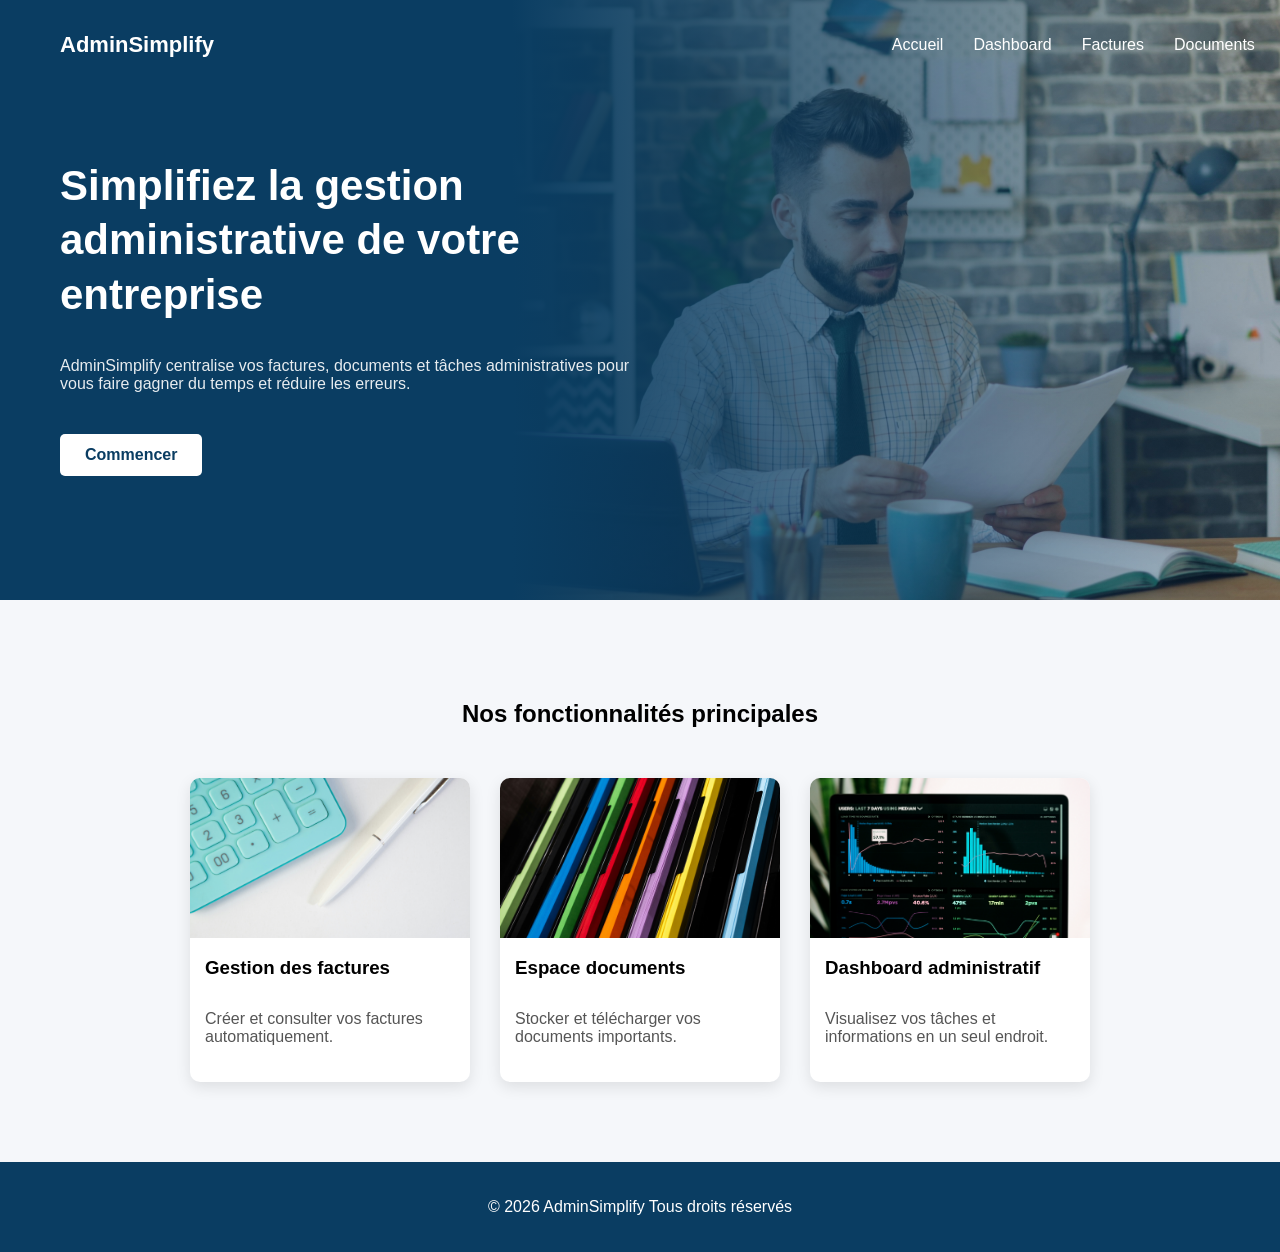
<file: index.html>
<!DOCTYPE html>
<html lang="fr">
<head>
    <meta charset="UTF-8">
    <meta name="viewport" content="width=device-width, initial-scale=1.0">
    <title>AdminSimplify</title>
    <link rel="stylesheet" href="style.css">
</head>
<body>

<header>
    
    <div class="logo">AdminSimplify</div>
    <nav>
        <ul>
            <li><a href="index.html">Accueil</a></li>
            <li><a href="dashboard.html">Dashboard</a></li>
            <li><a href="facture.html">Factures</a></li>
            <li><a href="documents.html">Documents</a></li>
            <li><a href="contact.html">Contact</a></li>
            
        </ul>
    </nav>
</header>

<section class="hero">
    <div class="overlay"></div>

    <div class="hero-content">
        <h1>Simplifiez la gestion administrative de votre entreprise</h1>
        <p>
            AdminSimplify centralise vos factures, documents et tâches administratives
            pour vous faire gagner du temps et réduire les erreurs.
        </p>
        <a href="dashboard.html" class="btn">Commencer</a>
    </div>
</section>

<section class="services">
    <h2>Nos fonctionnalités principales</h2>

    <div class="cards">
        <div class="card">
            <img src="images/facture.jpg">
            <h3>Gestion des factures</h3>
            <p>Créer et consulter vos factures automatiquement.</p>
        </div>

        <div class="card">
            <img src="images/documents.jpg">
            <h3>Espace documents</h3>
            <p>Stocker et télécharger vos documents importants.</p>
        </div>

        <div class="card">
            <img src="images/dashboard.jpg">
            <h3>Dashboard administratif</h3>
            <p>Visualisez vos tâches et informations en un seul endroit.</p>
        </div>
    </div>
</section>

<footer>
    <p>© 2026 AdminSimplify  Tous droits réservés</p>
    
</footer>

</body>
</html>
</file>
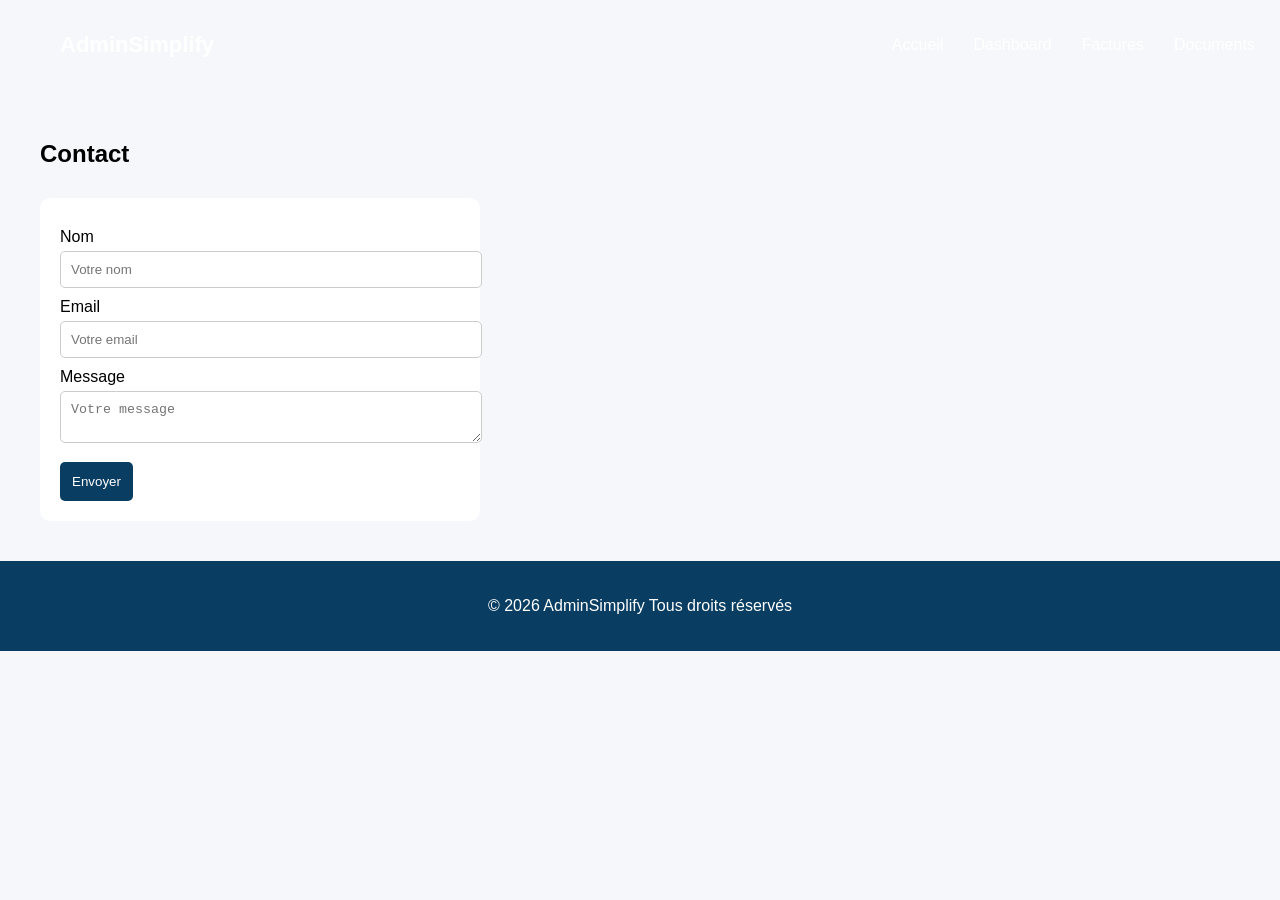
<file: contact.html>
<!DOCTYPE html>
<html lang="fr">
<head>
    <meta charset="UTF-8">
    <meta name="viewport" content="width=device-width, initial-scale=1.0">
    <title>Contact - AdminSimplify</title>
    <link rel="stylesheet" href="style.css">
</head>
<body>

<header>
    <div class="logo">AdminSimplify</div>
    <nav>
        <ul>
            <li><a href="index.html">Accueil</a></li>
            <li><a href="dashboard.html">Dashboard</a></li>
            <li><a href="facture.html">Factures</a></li>
            <li><a href="documents.html">Documents</a></li>
            <li><a href="contact.html">Contact</a></li>
        </ul>
    </nav>
</header>

<section class="dashboard">

    <h1>Contact</h1>

    <form class="form-facture">

        <label>Nom</label>
        <input type="text" placeholder="Votre nom">

        <label>Email</label>
        <input type="email" placeholder="Votre email">

        <label>Message</label>
        <textarea placeholder="Votre message"></textarea>

        <button type="submit">Envoyer</button>

    </form>

</section>

<footer>
    <p>© 2026 AdminSimplify Tous droits réservés</p>
</footer>

</body>
</html>
</file>
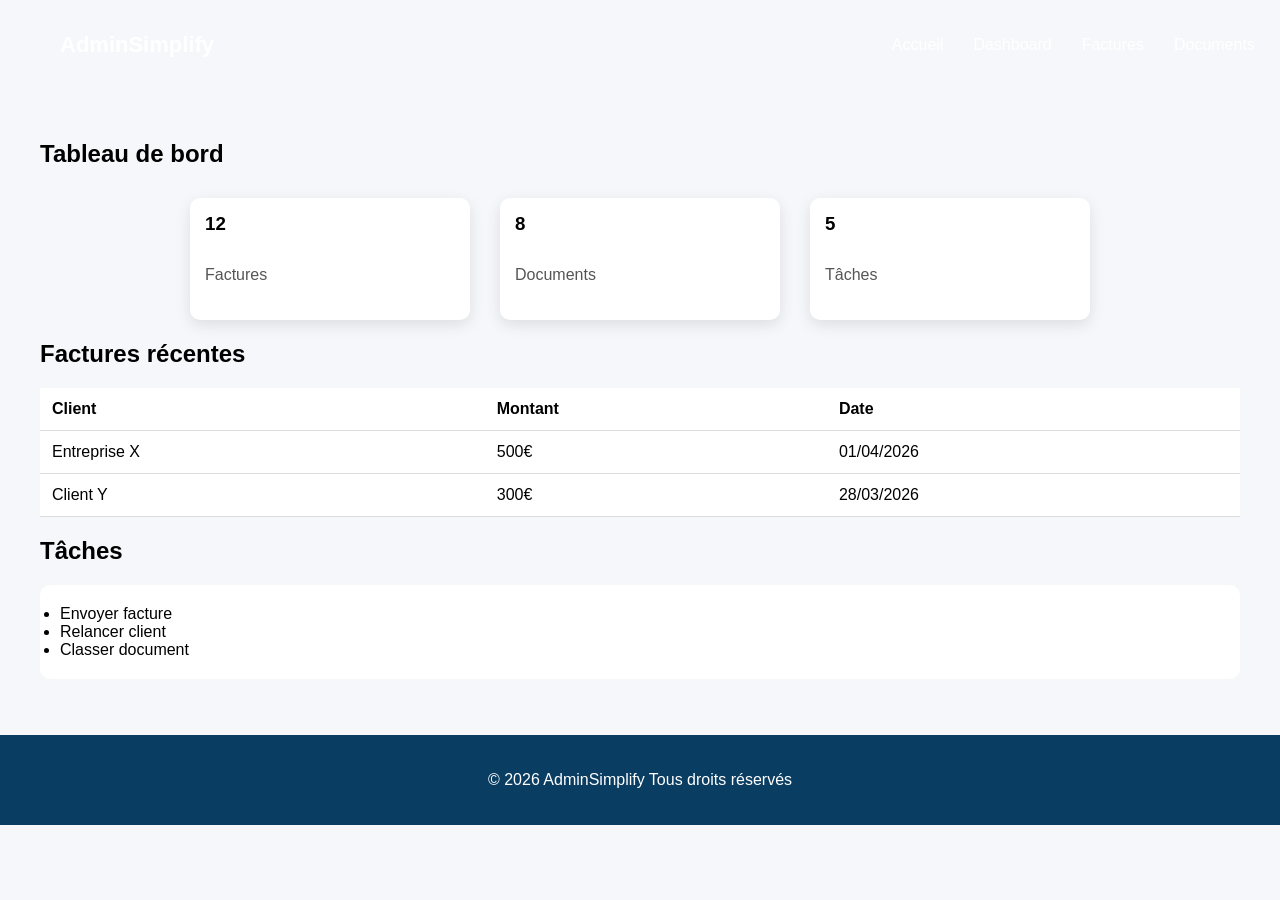
<file: dashboard.html>
<!DOCTYPE html>
<html lang="fr">
<head>
    <meta charset="UTF-8">
    <meta name="viewport" content="width=device-width, initial-scale=1.0">
    <title>Dashboard - AdminSimplify</title>
    <link rel="stylesheet" href="style.css">
</head>
<body>

<header>
    <div class="logo">AdminSimplify</div>
    <nav>
        <ul>
            <li><a href="index.html">Accueil</a></li>
            <li><a href="dashboard.html">Dashboard</a></li>
            <li><a href="facture.html">Factures</a></li>
            <li><a href="documents.html">Documents</a></li>
            <li><a href="contact.html">Contact</a></li>
    
        </ul>
    </nav>
</header>


<section class="dashboard">

    <h1>Tableau de bord</h1>

    
    <div class="cards">
        <div class="card">
            <h3>12</h3>
            <p>Factures</p>
        </div>

        <div class="card">
            <h3>8</h3>
            <p>Documents</p>
        </div>

        <div class="card">
            <h3>5</h3>
            <p>Tâches</p>
        </div>
    </div>

    
    <h2>Factures récentes</h2>

    <table>
        <tr>
            <th>Client</th>
            <th>Montant</th>
            <th>Date</th>
        </tr>
        <tr>
            <td>Entreprise X</td>
            <td>500€</td>
            <td>01/04/2026</td>
        </tr>
        <tr>
            <td>Client Y</td>
            <td>300€</td>
            <td>28/03/2026</td>
        </tr>
    </table>

    
    <h2>Tâches</h2>

    <ul class="tasks">
        <li>Envoyer facture</li>
        <li>Relancer client</li>
        <li>Classer document</li>
    </ul>

</section>

<footer>
    <p>© 2026 AdminSimplify Tous droits réservés</p>
</footer>

</body>
</html>
</file>
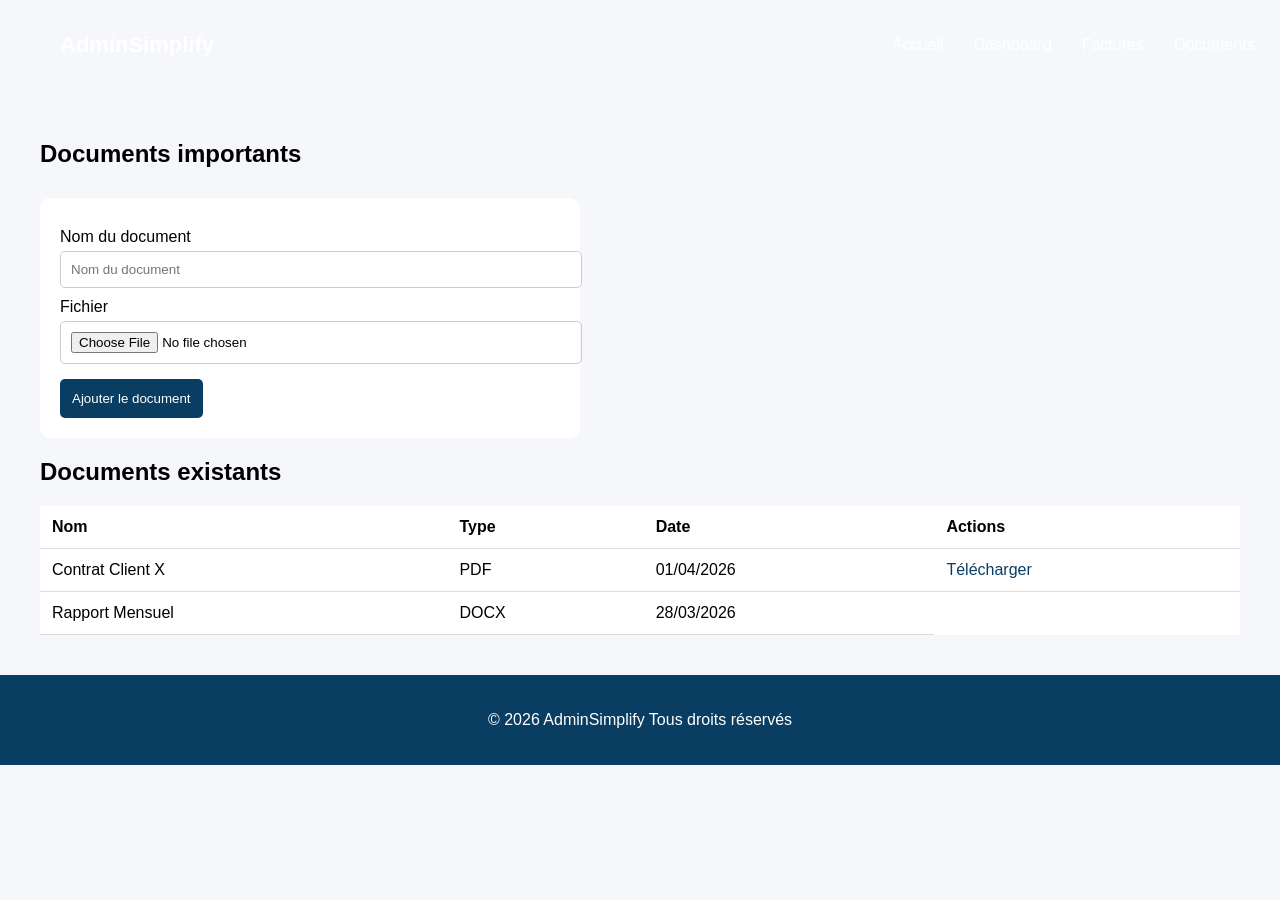
<file: documents.html>
<!DOCTYPE html>
<html lang="fr">
<head>
    <meta charset="UTF-8">
    <meta name="viewport" content="width=device-width, initial-scale=1.0">
    <title>Documents - AdminSimplify</title>
    <link rel="stylesheet" href="style.css">
</head>
<body>

<header>
    <div class="logo">AdminSimplify</div>
    <nav>
        <ul>
            <li><a href="index.html">Accueil</a></li>
            <li><a href="dashboard.html">Dashboard</a></li>
            <li><a href="facture.html">Factures</a></li>
            <li><a href="documents.html" class="active">Documents</a></li>
            <li><a href="contact.html">Contact</a></li>
        </ul>
    </nav>
</header>

<section class="dashboard">

    <h1>Documents importants</h1>

    
    <form class="form-document">
        <label>Nom du document</label>
        <input type="text" placeholder="Nom du document" required>

        <label>Fichier</label>
        <input type="file" required>

        <button type="submit">Ajouter le document</button>
    </form>

    
    <h2>Documents existants</h2>

    <table>
        <tr>
            <th>Nom</th>
            <th>Type</th>
            <th>Date</th>
            <th>Actions</th>
        </tr>
        <tr>
            <td>Contrat Client X</td>
            <td>PDF</td>
            <td>01/04/2026</td>
            <td><a href="#">Télécharger</a></td>
        </tr>
        <tr>
            <td>Rapport Mensuel</td>
            <td>DOCX</td>
            <td>28/03/2026</td>
            
        </tr>
    </table>

</section>

<footer>
    <p>© 2026 AdminSimplify Tous droits réservés</p>
</footer>

</body>
</html>
</file>
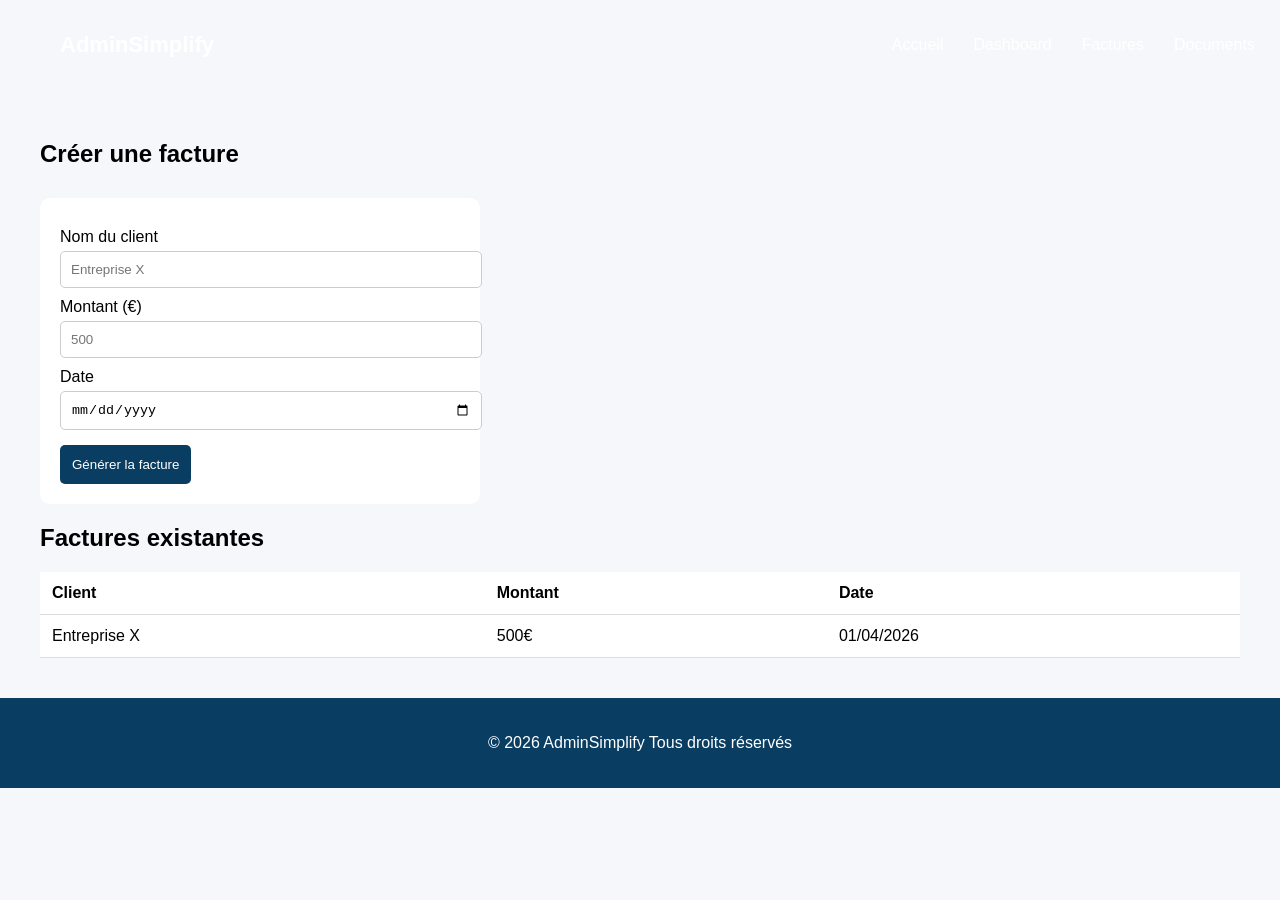
<file: facture.html>
<!DOCTYPE html>
<html lang="fr">
<head>
    <meta charset="UTF-8">
    <meta name="viewport" content="width=device-width, initial-scale=1.0">
    <title>Factures - AdminSimplify</title>
    <link rel="stylesheet" href="style.css">
</head>
<body>

<header>
    
    <div class="logo">AdminSimplify</div>
    <nav>
        <ul>
            <li><a href="index.html">Accueil</a></li>
            <li><a href="dashboard.html">Dashboard</a></li>
            <li><a href="facture.html">Factures</a></li>
            <li><a href="documents.html">Documents</a></li>
            <li><a href="contact.html">Contact</a></li>
            
        </ul>
    </nav>
</header>

<section class="dashboard">

    <h1>Créer une facture</h1>

    <form class="form-facture">

        <label>Nom du client</label>
        <input type="text" placeholder="Entreprise X">

        <label>Montant (€)</label>
        <input type="number" placeholder="500">

        <label>Date</label>
        <input type="date">

        <button type="submit">Générer la facture</button>

    </form>

    <h2>Factures existantes</h2>

    <table>
        <tr>
            <th>Client</th>
            <th>Montant</th>
            <th>Date</th>
        </tr>
        <tr>
            <td>Entreprise X</td>
            <td>500€</td>
            <td>01/04/2026</td>
        </tr>
    </table>

</section>

<footer>
    <p>© 2026 AdminSimplify Tous droits réservés</p>
</footer>

</body>
</html>
</file>
<file: style.css>
body {
    margin: 0;
    font-family: Arial, sans-serif;
    background: #f5f7fa;
}


header {
    display: flex;
    justify-content: space-between;
    align-items: center;
    padding: 20px 60px;
    position: absolute;
    width: 100%;
    z-index: 10;
    color: white;
}

.logo {
    font-size: 22px;
    font-weight: bold;
}

nav ul {
    list-style: none;
    display: flex;
    gap: 30px;
}

nav ul li a {
    color: white;
    text-decoration: none;
    font-weight: 500;
}


.hero {
    height: 600px;
    background: url("images/hero.jpg") right center/cover no-repeat;
    position: relative;
    display: flex;
    align-items: center;
}


.overlay {
    position: absolute;
    width: 100%;
    height: 100%;
    background: linear-gradient(to right, #0a3d62 40%, rgba(10,61,98,0.2));
}


.hero-content {
    position: relative;
    z-index: 2;
    color: white;
    max-width: 600px;
    padding-left: 60px;
}

.hero-content h1 {
    font-size: 42px;
    line-height: 1.3;
}

.hero-content p {
    margin-top: 15px;
    font-size: 16px;
    opacity: 0.9;
}

.hero-content button {
    margin-top: 25px;
    padding: 12px 25px;
    background: white;
    color: #0a3d62;
    border: none;
    border-radius: 5px;
    font-weight: bold;
    cursor: pointer;
}


.services {
    padding: 80px 40px;
    text-align: center;
}

.services h2 {
    margin-bottom: 50px;
}

.cards {
    display: flex;
    justify-content: center;
    gap: 30px;
}

.card {
    background: white;
    width: 280px;
    border-radius: 10px;
    overflow: hidden;
    box-shadow: 0 5px 15px rgba(0,0,0,0.1);
    text-align: left;
}

.card img {
    width: 100%;
    height: 160px;
    object-fit: cover;
}

.card h3 {
    padding: 15px;
    margin: 0;
}

.card p {
    padding: 0 15px 20px;
    color: #555;
}


footer {
    background: #0a3d62;
    color: white;
    text-align: center;
    padding: 20px;
}


@media (max-width: 900px) {
    .hero-content {
        padding: 20px;
        text-align: center;
    }

    .hero {
        background-position: center;
    }

    .cards {
        flex-direction: column;
        align-items: center;
    }
}
.dashboard {
    padding: 120px 40px 40px;
}

.dashboard h1 {
    margin-bottom: 30px;
}


table {
    width: 100%;
    background: white;
    border-collapse: collapse;
    margin-top: 20px;
}

th, td {
    padding: 12px;
    border-bottom: 1px solid #ddd;
    text-align: left;
}


.tasks {
    background: white;
    padding: 20px;
    margin-top: 20px;
    border-radius: 10px;
}

.form-facture {
    background: white;
    padding: 20px;
    border-radius: 10px;
    max-width: 400px;
}

.form-facture label {
    display: block;
    margin-top: 10px;
}

.form-facture input {
    width: 100%;
    padding: 10px;
    margin-top: 5px;
    border: 1px solid #ccc;
    border-radius: 5px;
}

.form-facture button {
    margin-top: 15px;
    padding: 12px;
    background: #0a3d62;
    color: white;
    border: none;
    border-radius: 5px;
    cursor: pointer;
}
.form-document {
    background: white;
    padding: 20px;
    border-radius: 10px;
    max-width: 500px;
    margin-top: 20px;
}

.form-document label {
    display: block;
    margin-top: 10px;
    font-weight: 500;
}

.form-document input {
    width: 100%;
    padding: 10px;
    margin-top: 5px;
    border: 1px solid #ccc;
    border-radius: 5px;
}

.form-document button {
    margin-top: 15px;
    padding: 12px;
    background: #0a3d62;
    color: white;
    border: none;
    border-radius: 5px;
    cursor: pointer;
}

table th a,
table td a {
    color: #0a3d62;
    text-decoration: none;
}
textarea {
    width: 100%;
    padding: 10px;
    margin-top: 5px;
    border: 1px solid #ccc;
    border-radius: 5px;
}
.btn {
    display: inline-block;
    margin-top: 25px;
    padding: 12px 25px;
    background: white;
    color: #0a3d62;
    border-radius: 5px;
    font-weight: bold;
    text-decoration: none;
}
</file>
